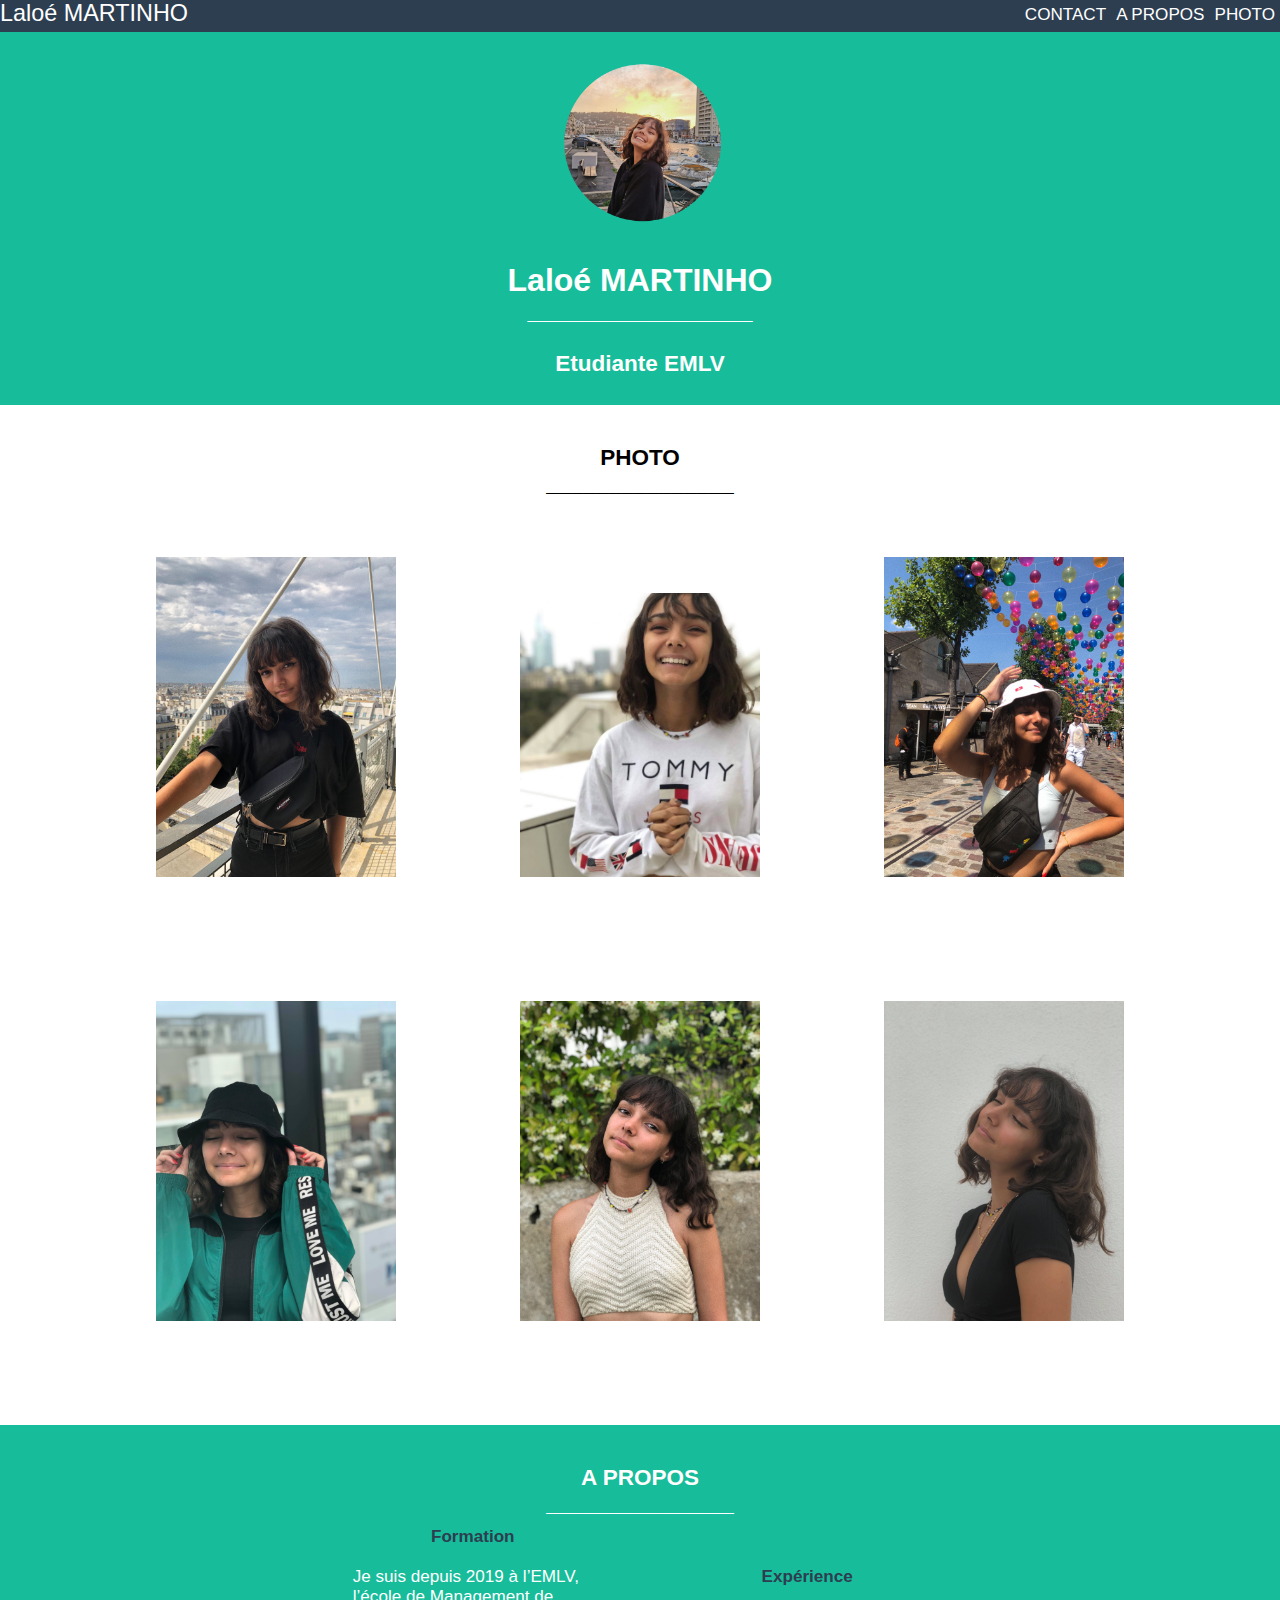
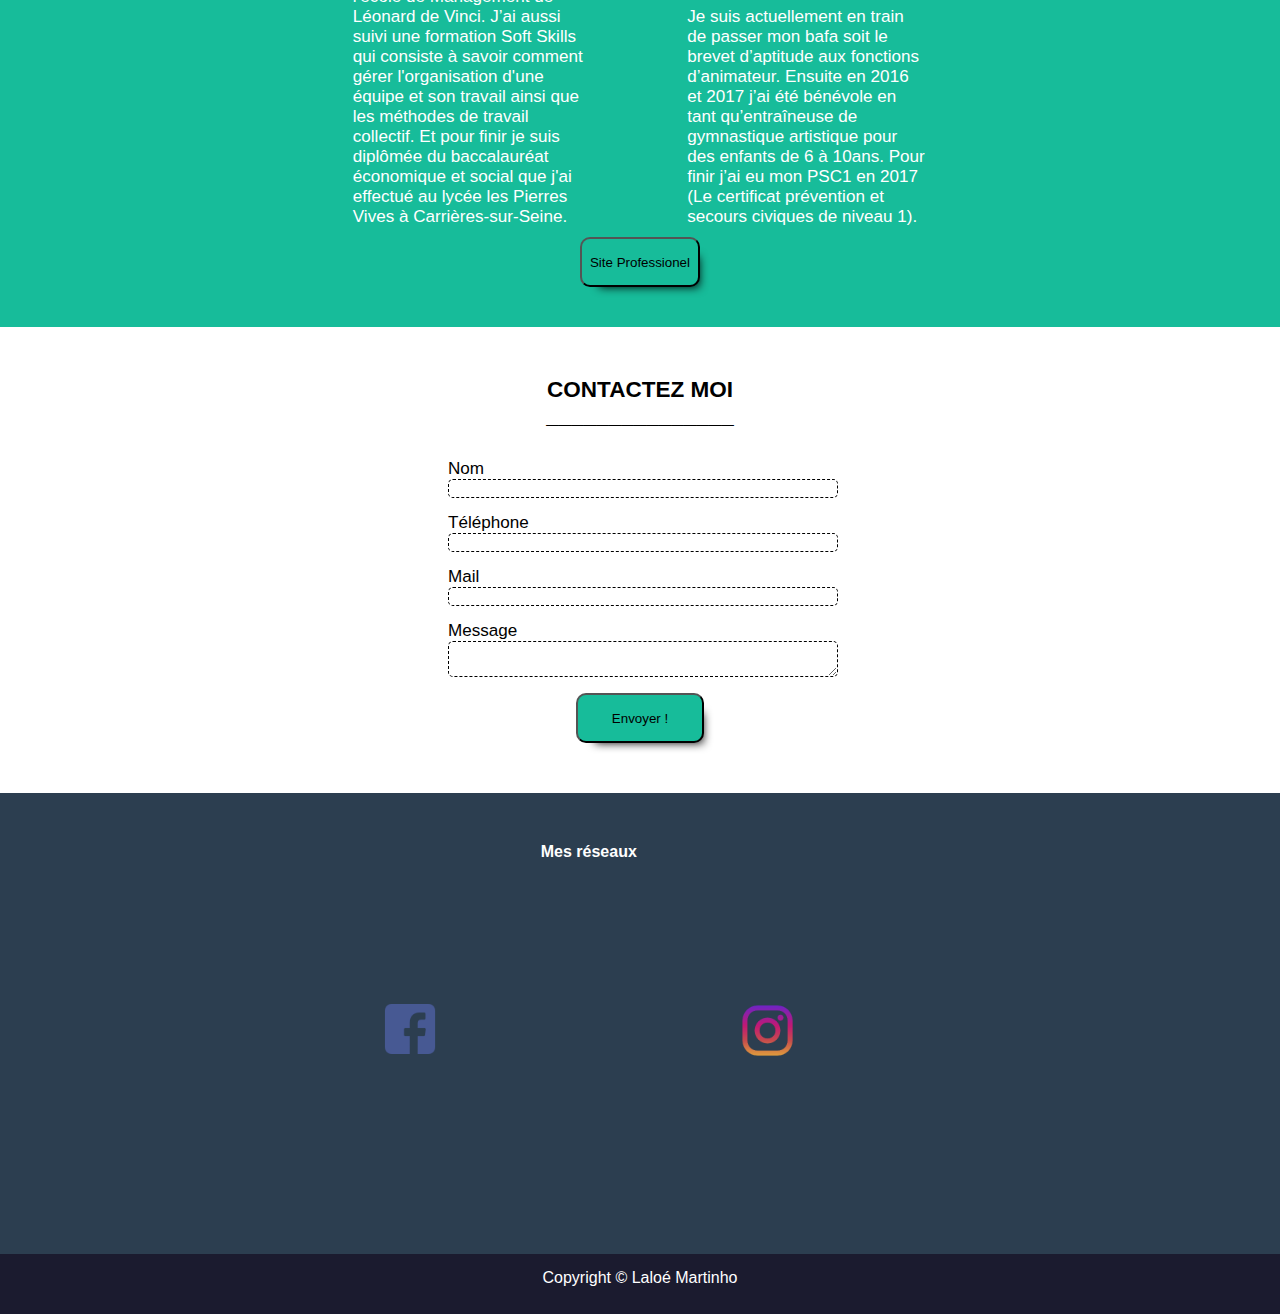
<file: index.html>
<!DOCTYPE html>
<html>
	<head>
		<title>Laloé MARTINHO </title>
		<link rel="stylesheet" type="text/css" href="css/style.css">
		<meta name="viewport" content="width=device-width, initial-scale=1">
	</head>

	<body>

		<nav>
			<div id="left">Laloé MARTINHO</div>
			<a href="#portfolio" class="right">PHOTO</a>
			<a href="#propos" class="right">A PROPOS</a>
			<a href="#contact" class="right">CONTACT</a>
		</nav>


		<header>
			<br>
			<img src="img/photoprofile.png">
			<h1>Laloé MARTINHO </h1>
			<h2 class="dev">__________________ <br><br>
			Etudiante EMLV</h2>
		</header>

		
		<section id="portfolio">
			<h2>PHOTO <br>
			_______________</h2>

			<img src="img/photo1.jpg">
			<img src="img/photo2.jpg">
			<img src="img/photo3.jpg">
			<div class="clear"></div>
			<img src="img/photo4.jpg">
			<img src="img/photo5.jpg">
			<img src="img/photo6.jpg">

		</section>

		<section id="propos">
			<h2>A PROPOS <br>
			_______________</h2>
			<div id="tleft">
				<h3>Formation</h3>
				<br>
			<p>Je suis depuis 2019 à l’EMLV, l’école de Management de Léonard de Vinci.
				J’ai aussi suivi une formation Soft Skills qui consiste à savoir comment gérer l'organisation d'une
				équipe et son travail ainsi que les méthodes de travail collectif. Et pour finir je suis diplômée du
				baccalauréat économique et social que j'ai effectué au lycée les Pierres Vives à Carrières-sur-Seine.</p>
			</div>
			<div id="tright">
				<h3>Expérience</h3>
				<br>
			<p>Je suis actuellement en train de passer mon bafa soit le brevet d’aptitude aux fonctions d’animateur.
				Ensuite en 2016 et 2017 j’ai été bénévole en tant qu’entraîneuse de gymnastique artistique pour des
				enfants de 6 à 10ans. Pour finir j’ai eu mon PSC1 en 2017 (Le certificat prévention et secours civiques
				de niveau 1).</p>
			</div>
			<br>

			<a href="sitepro/index.html" target="_blank"> <button> Site Professionel </button> </a>
		</section>


		<section id="contact">
			<h2>CONTACTEZ MOI <br>
			_______________</h2>

			<div id="formul">
				<label for="nom">Nom</label><br>
				<input type="text" name="nom" id="nom">

				<br><br>

				<label for="tel">Téléphone</label><br>
				<input type="tel" name="tel" pattern="^[0-9]{10}$">

				<br><br>

				<label for="mail">Mail</label><br>
				<input type="email" name="mail" id="mail">

				<br><br>

				<label for="message">Message</label><br>
				<textarea id="message" name="message"></textarea>

				<br><br><br>

				<button>Envoyer !</button>
			</div>
		</section>


		<section id="bot">
			<div class="botleft">

			</div>

			<div class="botright">
				<h4>Mes réseaux</h4>
				<div id="logo">
					<a href="https://www.facebook.com/profile.php?id=100008346433673" target="_blank"><img
							src="img/174834-social-media-logosvsd.png"></a>
					<a href="https://www.instagram.com/laloe.mrth/?hl=fr" target="_blank"><img
							src="img/174834-social-media-lzdogos.png"></a>
				</div>
			</div>
		</section>


		<section id="footer">
			<a href="https://en.wikipedia.org/wiki/Copyright">Copyright © Laloé Martinho</a>
		</section>

	</body>
</html>
</file>
<file: css/style.css>
* {
	font-family: sans-serif;
	margin: 0;
	text-decoration: none;
}

h2 {
	font-size: 2.5vh
}

h3 {
	font-size: 1.9vh;
	text-align: center;
	color: rgb(44, 62, 80);
}
nav {
	background-color: rgb(44, 62, 80);
	position: fixed;
	height: 3.5vh;
	width: 100%
}

#left {
	float: left;
	color: white;
	font-size: 2.6vh
}

.right {
	float: right;
	display: inline-block;
	color: white;
	font-size: 1.9vh;
	padding: 5px
}

header {
	background-color: rgb(23, 188, 154);
	width: 100%;
	height: 45vh;
	text-align: center;
	color: white;
}

header img {
	width: 20vh
}
section {
	text-align: center;
	padding: 40px;
	float: left;
}

.clear {
	clear: both;
}

section img {
	height: 40%;
	width: 20%;
	padding: 5%;
}

#propos {
	background-color: rgb(23, 188, 154);
}

#propos div {
	display: inline-block;
	width: 20%;
	padding: 10px 5vh
}

#propos h2 {
	color: white;
}

#tleft , #tright {
	width: 20%,
	height: 25vh;
	font-size: 1.9vh

}

#tleft {
	margin-left: 5%;
}

#tright {
	margin-right: 5%;
}

p {
	text-align: left;
	color: white;
}

#contact {
	width: 100%;
	padding: 50px 0 50px 0;
	margin: 0;
}

#formul {
	width: 100%;
	padding-top: 30px;
}

label {
	font-size: 1.9vh;
	float: left;
	margin-left: 35%
}

input , textarea {
	float: left;
	margin-left: 35%;
	width: 30%;
	border: 1px dashed;
	border-radius: 5px;
}

#bot {
	background-color: rgb(44, 62, 80);
	width: 100%;
	padding: 50px 0 50px 0; 
	color: white
}

.botleft {
	float: left;
	margin-left: 8%
}

.botright {
	float: right;
	margin-right: 8%
}

#footer {
	margin: 0;
	padding: 15px 0 0 0;
	background-color: rgb(27, 27, 47);
	width: 100%;
	height: 5vh;
	text-align: center;
}

a {
	color: white;
}

button{
	text-decoration: none;
	display: inline-block;
	justify-content: center;
	height: 50px;
	width:10%;
	background-color: rgb(23, 188, 154);
	border-radius: 10px;
	box-shadow: 9px 10px 10px -10px black;
	cursor: pointer;
}

@media screen and (max-width: 550px) {
	header img {
		height: 15vh;
		width: 15vh;
	}

	#portfolio {
		float: left;
	}
	#portfolio img {
		width: 80%
	}

	#propos div {
		float: left;
		width: 90%;
		margin: 0 auto;
	}
}
</file>
